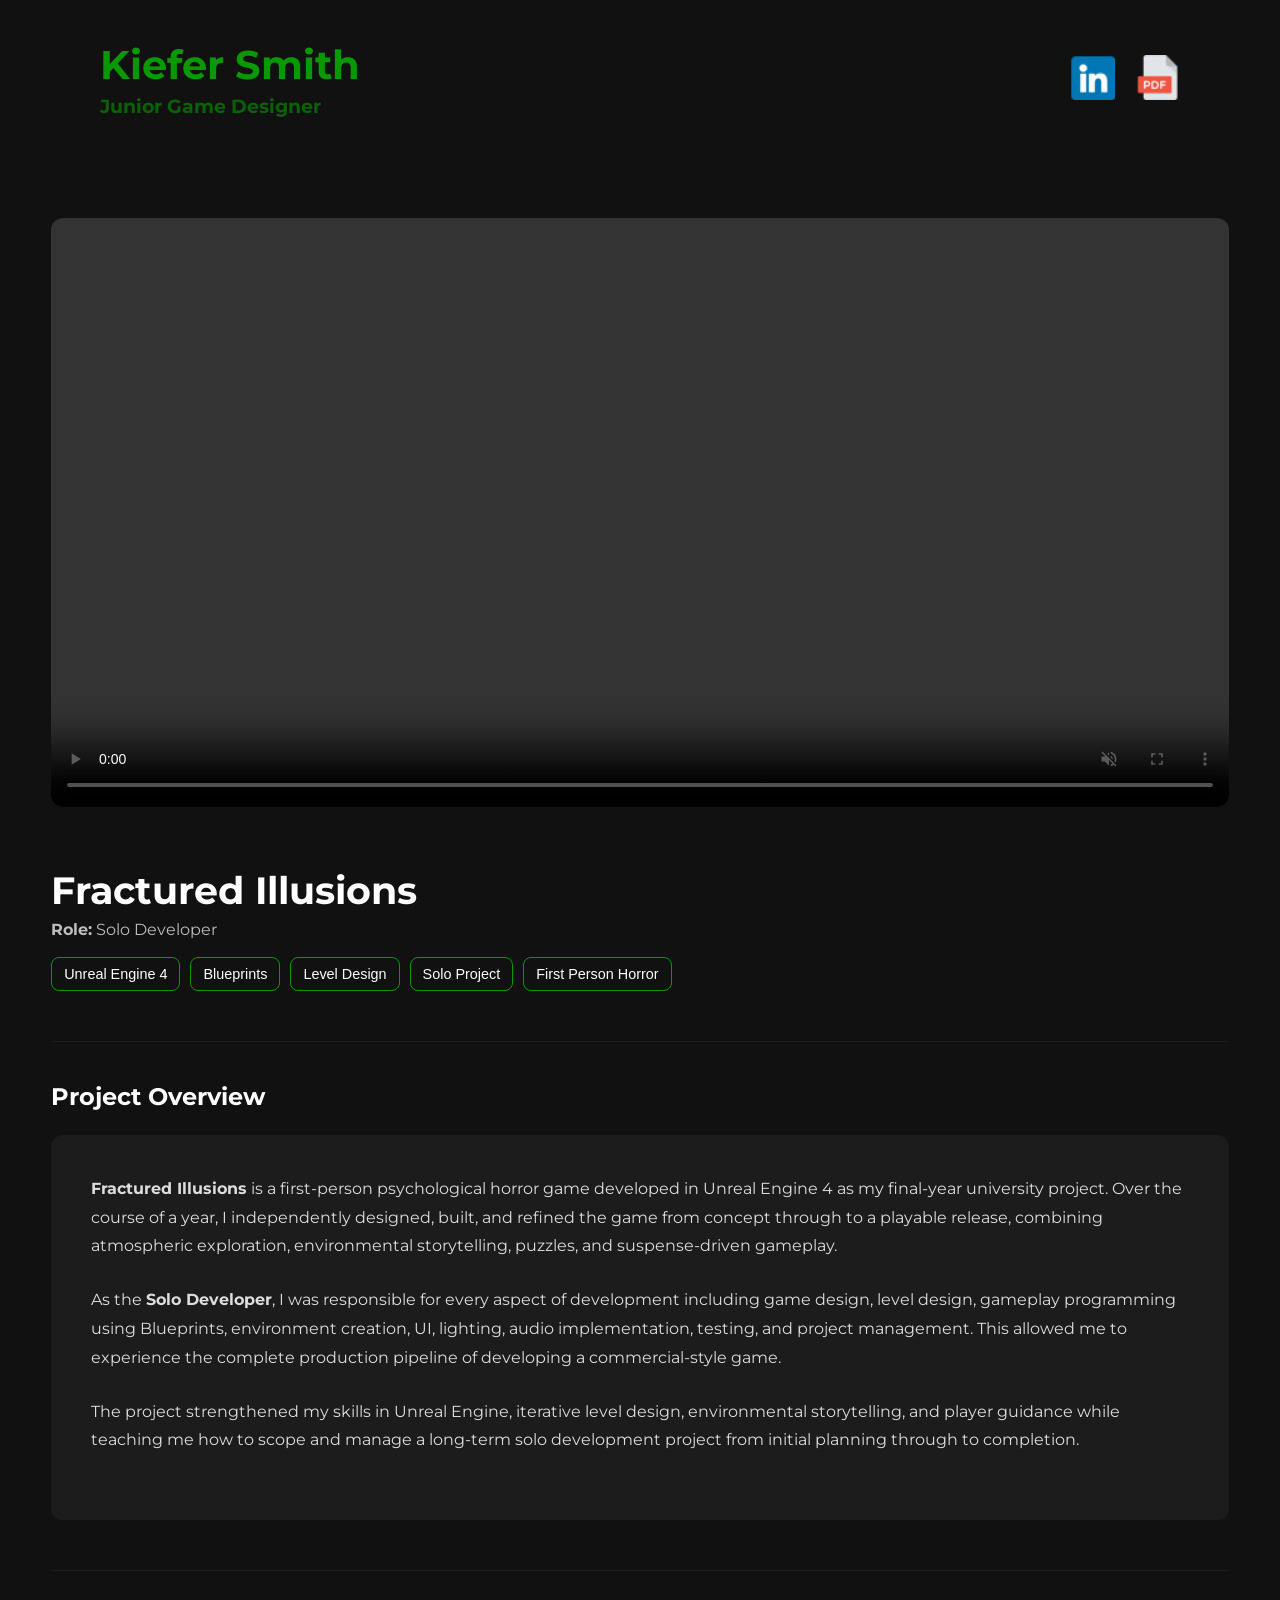
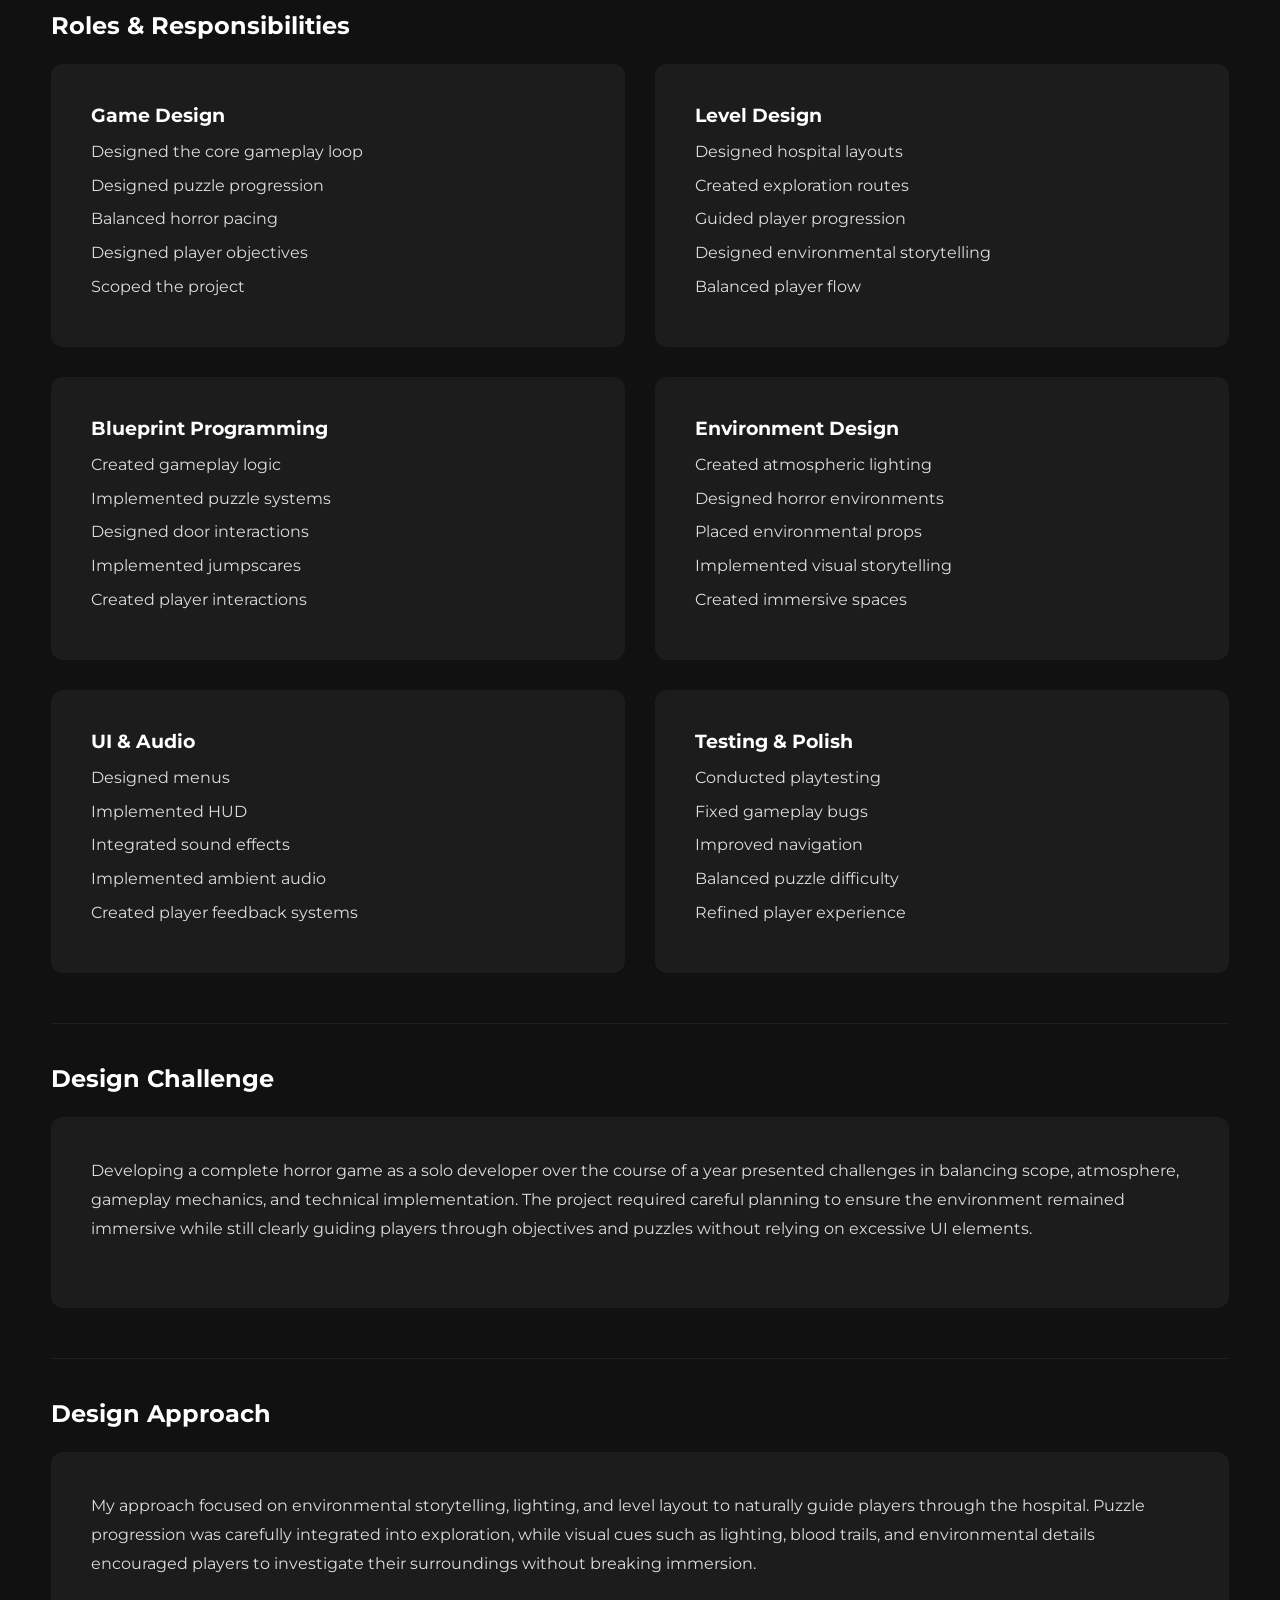
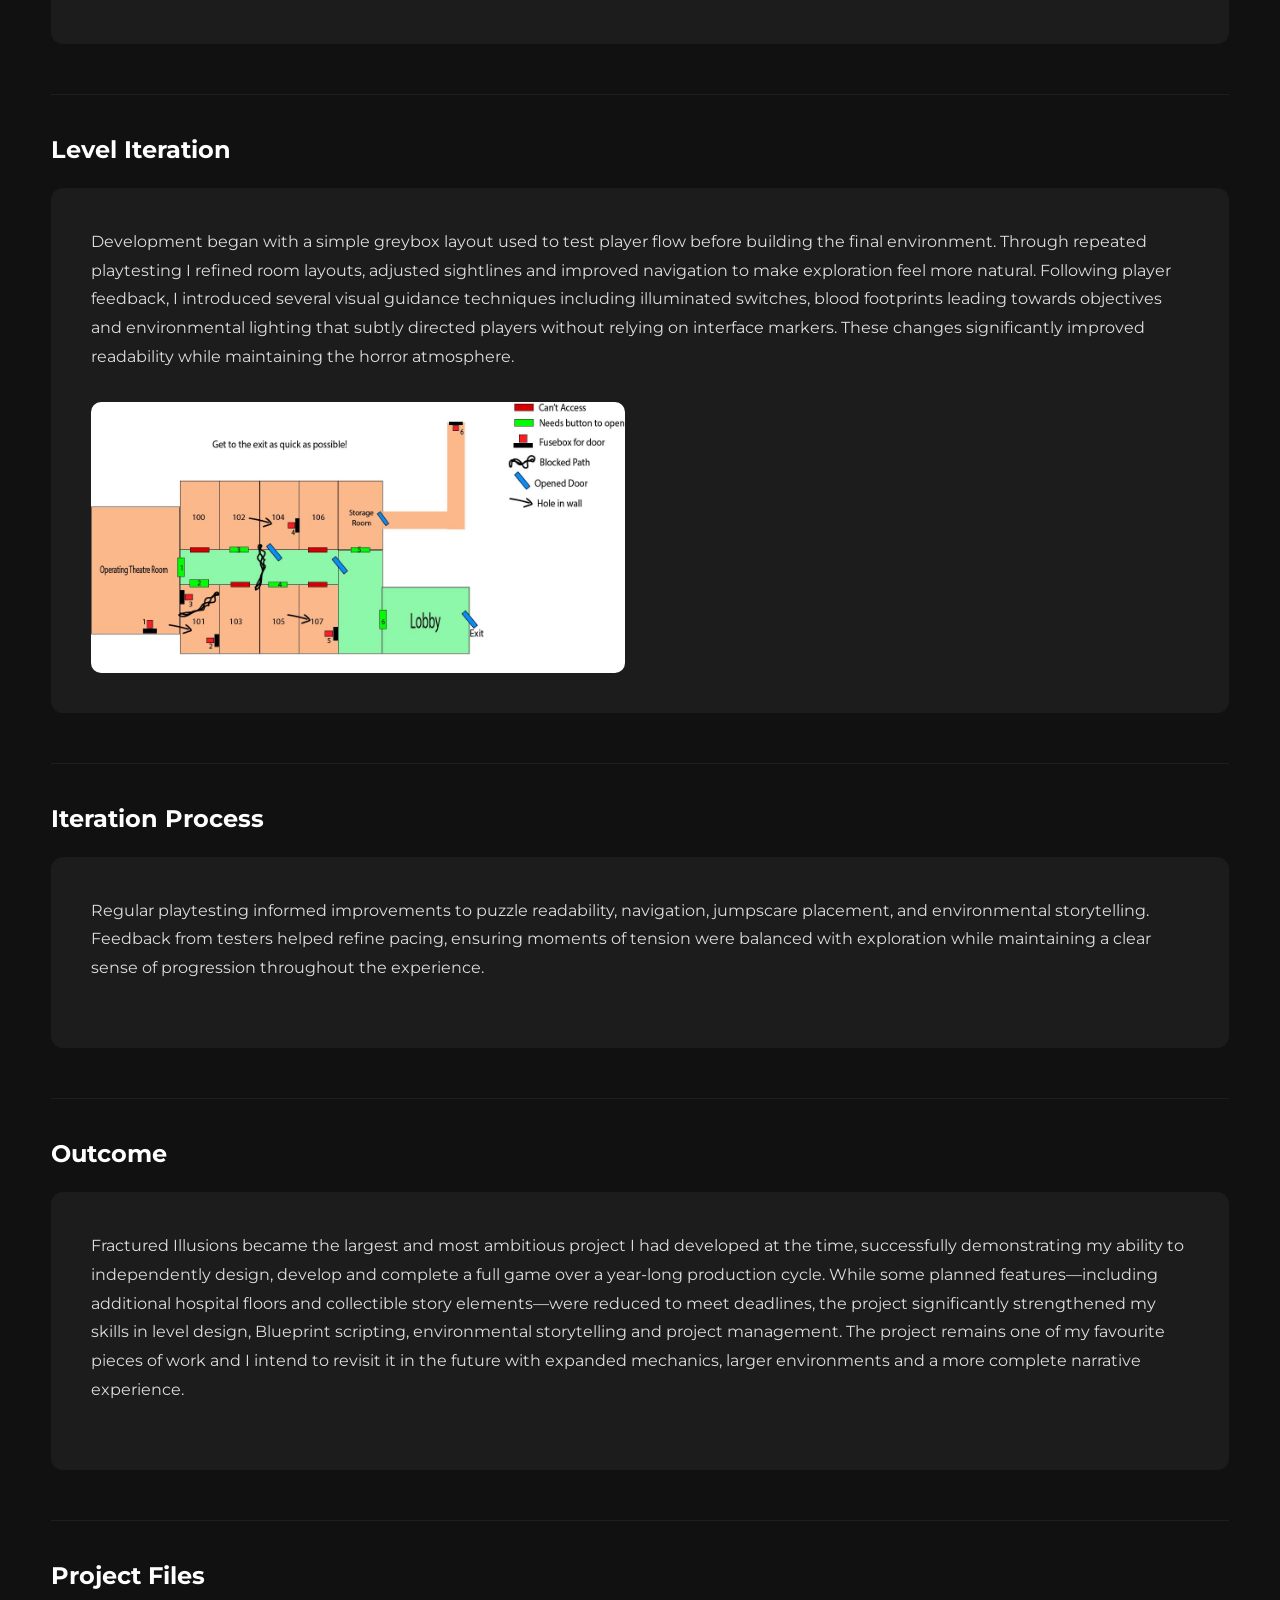
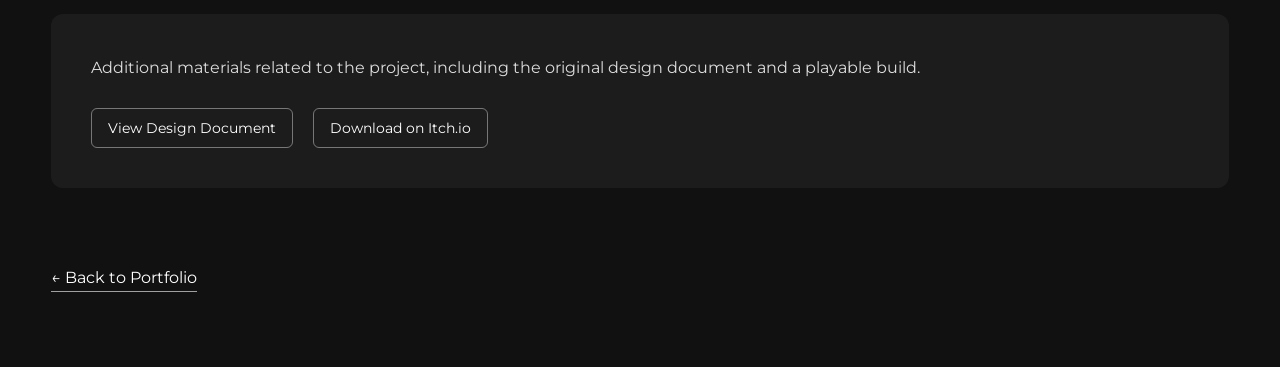
<file: Fractured Illusions.html>
<!DOCTYPE html>
<html lang="en">
<head>
<meta charset="UTF-8">
<meta name="viewport" content="width=device-width, initial-scale=1.0">
<title>Fractured Illusions | Kiefer Smith</title>

<link href="https://fonts.googleapis.com/css2?family=Montserrat:wght@300;400;600&display=swap" rel="stylesheet">
<link rel="stylesheet" href="style.css">
<link rel="stylesheet" href="project.css">
</head>

<body>

<div class="page-wrapper">
    <header class="header">
        <div class="header-inner">
            <div class="logo">
                <h1>Kiefer Smith</h1>
                <small>Junior Game Designer</small>
            </div>

            <div class="links">
                <a href="https://www.linkedin.com/in/kiefer-smith-designer/" target="_blank">
                    <img src="Images/linkedin.png" alt="LinkedIn">
                </a>
                <a href="Files/Kiefer Smith Game Design CV.pdf" target="_blank">
                    <img src="Images/resume.png" alt="Resume">
                </a>
            </div>
        </div>
    </header>
</div>


<!-- HERO -->
<section class="project-hero">
    <video autoplay muted loop playsinline controls>
        <source src="Media/Fractured Illusions.mp4" type="video/mp4">
    </video>
</section>


    <section class="project-wrapper">

    <div class="case-header">
        <h1><strong>Fractured Illusions</strong></h1>
        
       <p class="project-role">
       <strong>Role:</strong> Solo Developer
       </p>
        
        <div class="project-tags">
        <span class="skill">Unreal Engine 4</span>
        <span class="skill">Blueprints</span>
        <span class="skill">Level Design</span>
        <span class="skill">Solo Project</span>
        <span class="skill">First Person Horror</span>
        </div>
        </div>


    <!-- TOP GRID -->
   <section class="case-section">

<h2><strong>Project Overview</strong></h2>

<div class="case-card">

<p>
<strong>Fractured Illusions</strong> is a first-person psychological horror game developed in Unreal Engine 4 as my final-year university project. Over the course of a year, I independently designed, built, and refined the game from concept through to a playable release, combining atmospheric exploration, environmental storytelling, puzzles, and suspense-driven gameplay.
</p>

<p>
As the <strong>Solo Developer</strong>, I was responsible for every aspect of development including game design, level design, gameplay programming using Blueprints, environment creation, UI, lighting, audio implementation, testing, and project management. This allowed me to experience the complete production pipeline of developing a commercial-style game.
</p>

<p>
The project strengthened my skills in Unreal Engine, iterative level design, environmental storytelling, and player guidance while teaching me how to scope and manage a long-term solo development project from initial planning through to completion.
</p>

</div>

</section>

        <section class="case-section">

        <h2><strong>Roles & Responsibilities</strong></h2>

        <div class="case-grid">
        <div class="case-card">

        <h3><strong>Game Design</strong></h3>
        
        <ul class="case-info">
        <li>Designed the core gameplay loop</li>
        <li>Designed puzzle progression</li>
        <li>Balanced horror pacing</li>
        <li>Designed player objectives</li>
        <li>Scoped the project</li>
        </ul>
        </div>

        <div class="case-card">

        <h3><strong>Level Design</strong></h3>
        
        <ul class="case-info">
        <li>Designed hospital layouts</li>
        <li>Created exploration routes</li>
        <li>Guided player progression</li>
        <li>Designed environmental storytelling</li>
        <li>Balanced player flow</li>
        </ul>
        
        </div>

        <div class="case-card">

        <h3><strong>Blueprint Programming</strong></h3>
        
        <ul class="case-info">
        <li>Created gameplay logic</li>
        <li>Implemented puzzle systems</li>
        <li>Designed door interactions</li>
        <li>Implemented jumpscares</li>
        <li>Created player interactions</li>
        </ul>

    	</div>

        <div class="case-card">

        <h3><strong>Environment Design</strong></h3>
        
        <ul class="case-info">
        <li>Created atmospheric lighting</li>
        <li>Designed horror environments</li>
        <li>Placed environmental props</li>
        <li>Implemented visual storytelling</li>
        <li>Created immersive spaces</li>
        </ul>
        
        </div>

            <div class="case-card">

            <h3><strong>UI & Audio</strong></h3>
            
            <ul class="case-info">
            <li>Designed menus</li>
            <li>Implemented HUD</li>
            <li>Integrated sound effects</li>
            <li>Implemented ambient audio</li>
            <li>Created player feedback systems</li>
            </ul>
            
            </div>

            <div class="case-card">

            <h3><strong>Testing & Polish</strong></h3>
            
            <ul class="case-info">
            <li>Conducted playtesting</li>
            <li>Fixed gameplay bugs</li>
            <li>Improved navigation</li>
            <li>Balanced puzzle difficulty</li>
            <li>Refined player experience</li>
            </ul>
            
            </div>
            
            </div>
            
            </section>


   <section class="case-section">

<h2><strong>Design Challenge</strong></h2>

<div class="case-card">

<p>
Developing a complete horror game as a solo developer over the course of a year presented challenges in balancing scope, atmosphere, gameplay mechanics, and technical implementation. The project required careful planning to ensure the environment remained immersive while still clearly guiding players through objectives and puzzles without relying on excessive UI elements.
</p>

</div>

</section>

        <section class="case-section">

<h2><strong>Design Approach</strong></h2>

<div class="case-card">

<p>
My approach focused on environmental storytelling, lighting, and level layout to naturally guide players through the hospital. Puzzle progression was carefully integrated into exploration, while visual cues such as lighting, blood trails, and environmental details encouraged players to investigate their surroundings without breaking immersion.
</p>

</div>

</section>

        

<section class="case-section">

<h2><strong>Level Iteration</strong></h2>

<div class="case-card">

<p>
Development began with a simple greybox layout used to test player flow before building the final environment. Through repeated playtesting I refined room layouts, adjusted sightlines and improved navigation to make exploration feel more natural.

Following player feedback, I introduced several visual guidance techniques including illuminated switches, blood footprints leading towards objectives and environmental lighting that subtly directed players without relying on interface markers. These changes significantly improved readability while maintaining the horror atmosphere.
</p>

<div class="iteration-images">

<img src="Images/Game Map rough sketch.jpg" alt="Early level layout">

</div>

</div>

</section>


   <section class="case-section">

<h2><strong>Iteration Process</strong></h2>

<div class="case-card">

<p>
Regular playtesting informed improvements to puzzle readability, navigation, jumpscare placement, and environmental storytelling. Feedback from testers helped refine pacing, ensuring moments of tension were balanced with exploration while maintaining a clear sense of progression throughout the experience.
</p>

</div>

</section>

<section class="case-section">

<h2><strong>Outcome</strong></h2>

<div class="case-card">

<p>
Fractured Illusions became the largest and most ambitious project I had developed at the time, successfully demonstrating my ability to independently design, develop and complete a full game over a year-long production cycle. While some planned features—including additional hospital floors and collectible story elements—were reduced to meet deadlines, the project significantly strengthened my skills in level design, Blueprint scripting, environmental storytelling and project management.

The project remains one of my favourite pieces of work and I intend to revisit it in the future with expanded mechanics, larger environments and a more complete narrative experience.
</p>

</div>

</section>

<section class="case-section">

<h2><strong>Project Files</strong></h2>

<div class="case-card">

<p>
Additional materials related to the project, including the original design document and a playable build.
</p>

<div class="project-links">

<a href="Files/Individual Project Design Document-Kiefer.pdf"
target="_blank"
class="project-download">
View Design Document
</a>

<a href="https://pintglassgames.itch.io/fractured-illusions"
target="_blank"
class="project-download">
Download on Itch.io
</a>

</div>

</div>

</section>


<div class="back-container">
    <a href="index.html" class="back-link">← Back to Portfolio</a>
</div>

</section>

</body>

</html>
</file>
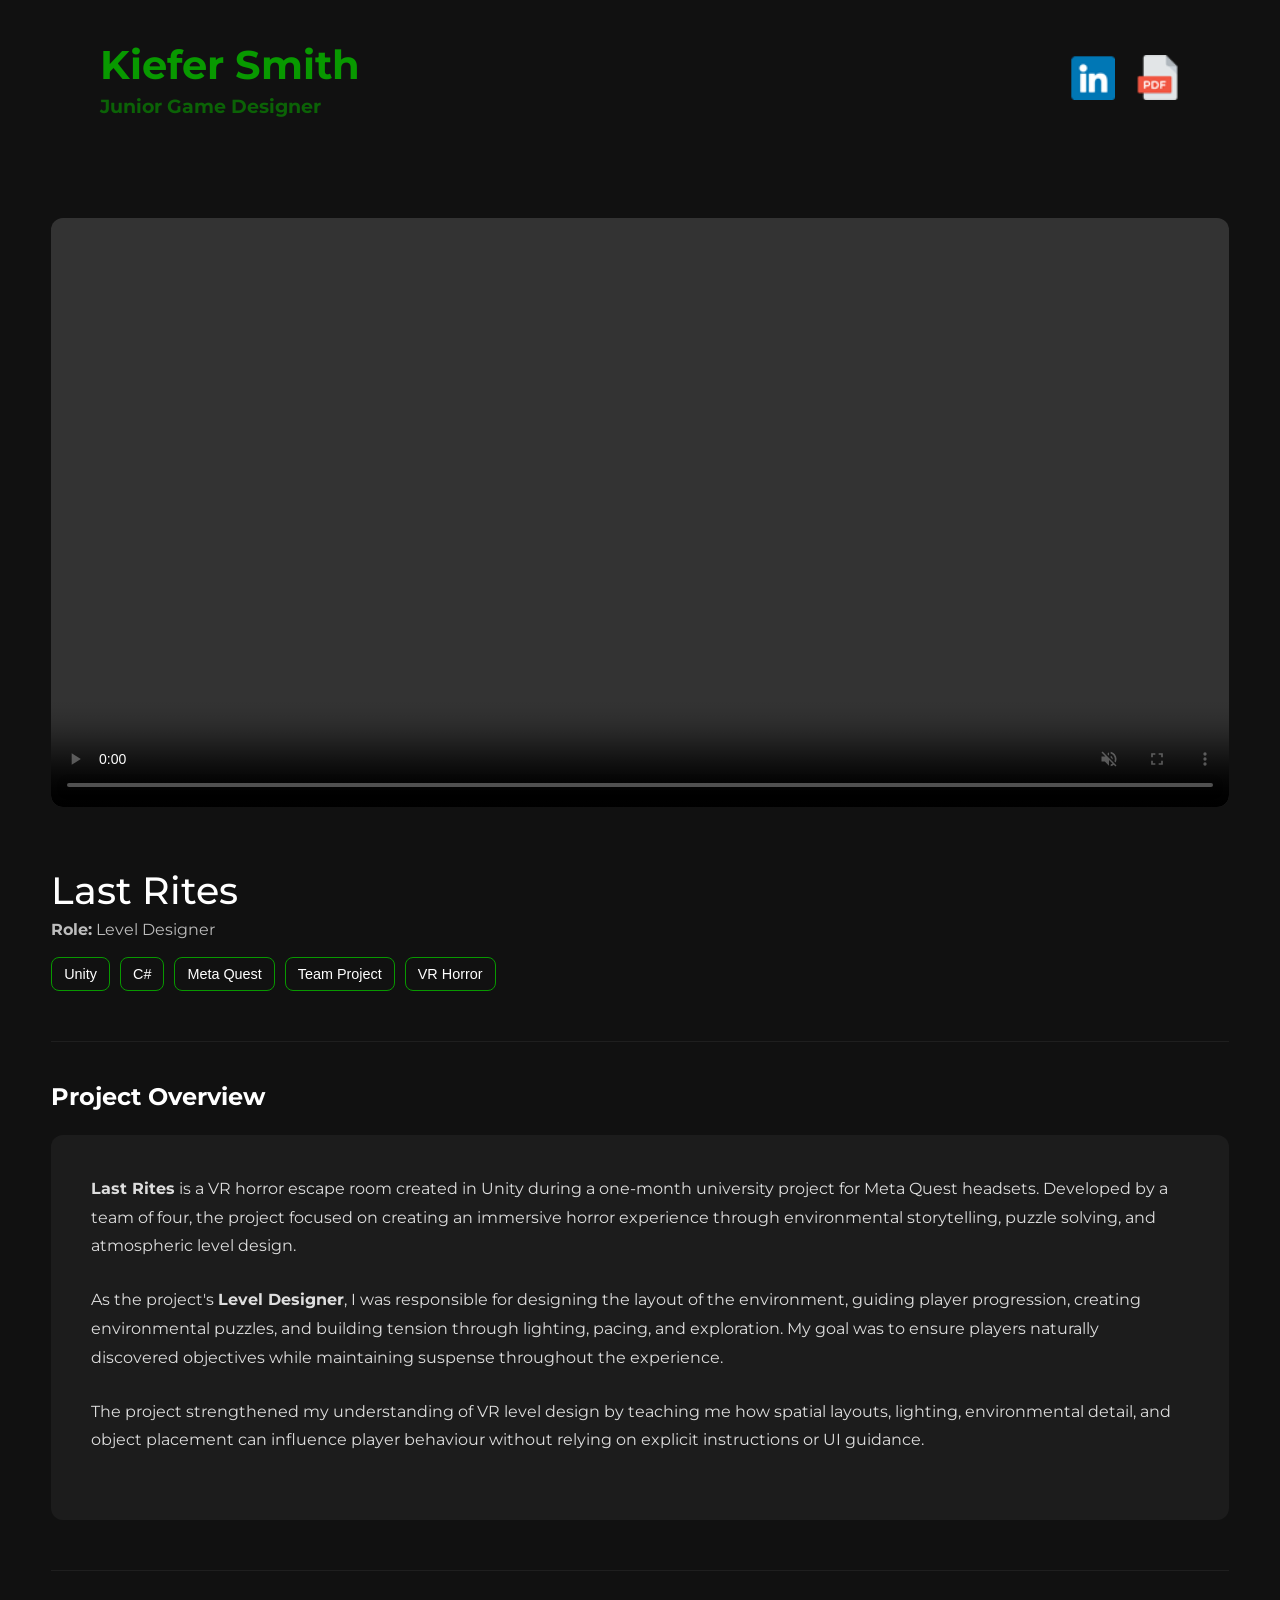
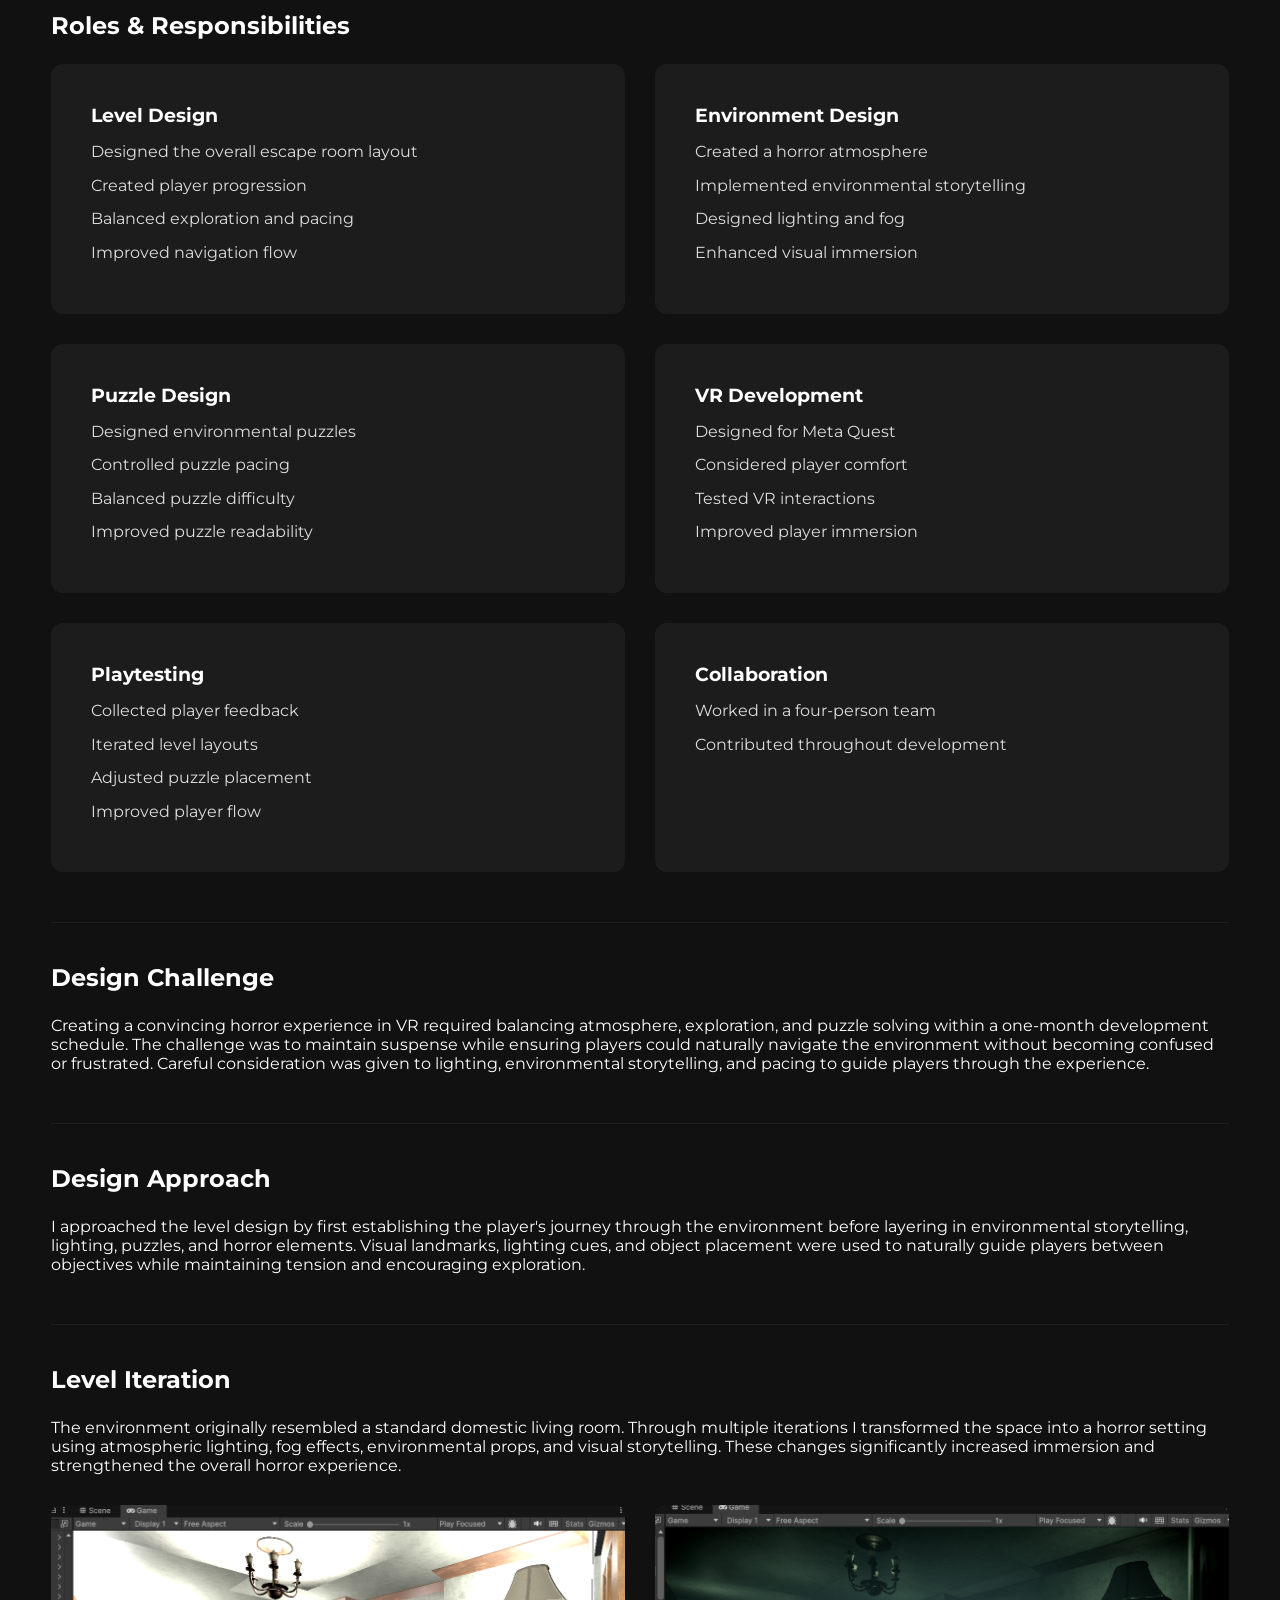
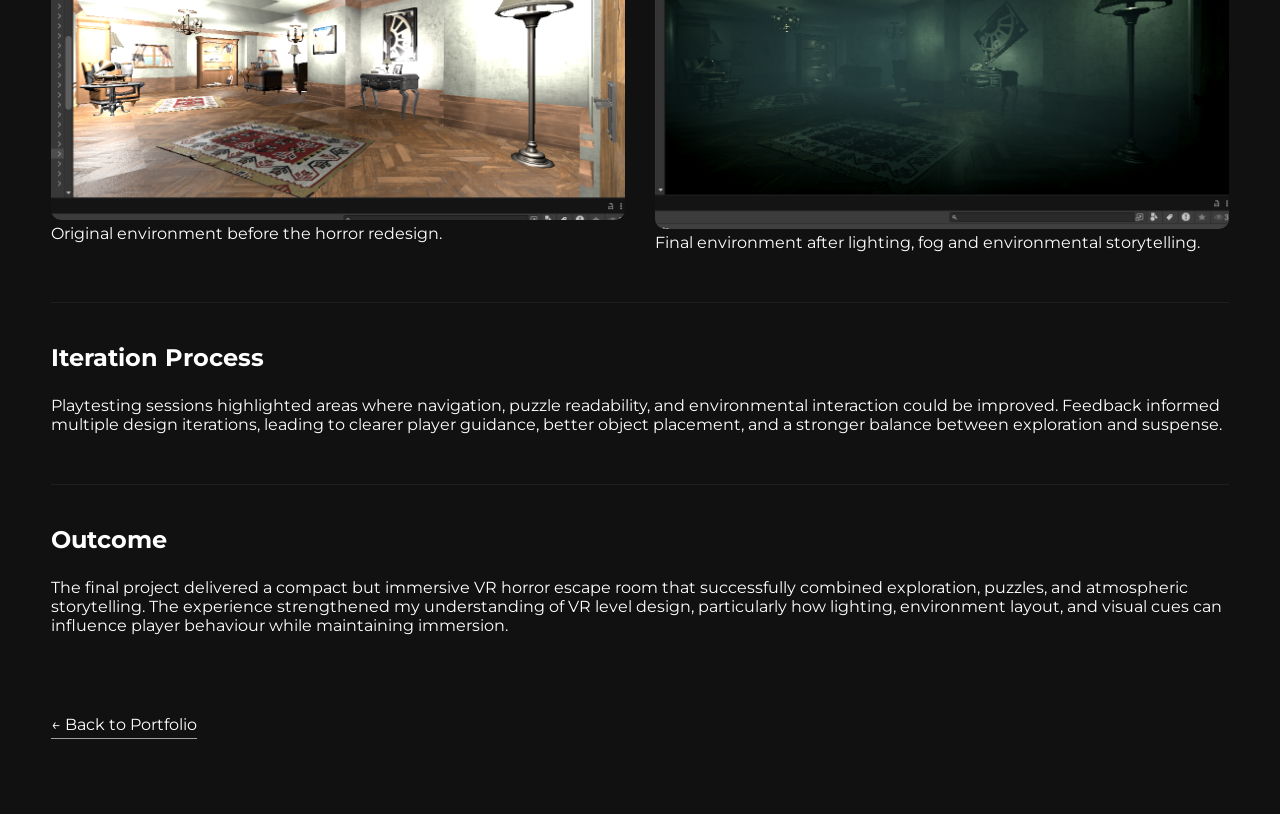
<file: Last Rites.html>
<!DOCTYPE html>
<html lang="en">
<head>
<meta charset="UTF-8">
<meta name="viewport" content="width=device-width, initial-scale=1.0">
<title>Last Rites | Kiefer Smith</title>

<link href="https://fonts.googleapis.com/css2?family=Montserrat:wght@300;400;600&display=swap" rel="stylesheet">
<link rel="stylesheet" href="style.css">
<link rel="stylesheet" href="project.css">
</head>

<body>

<div class="page-wrapper">
<header class="header">
<div class="header-inner">

<div class="logo">
<h1>Kiefer Smith</h1>
<small>Junior Game Designer</small>
</div>

<div class="links">
<a href="https://www.linkedin.com/in/kiefer-smith-designer/" target="_blank">
<img src="Images/linkedin.png" alt="LinkedIn">
</a>

<a href="Files/Kiefer Smith Game Design CV.pdf" target="_blank">
<img src="Images/resume.png" alt="Resume">
</a>
</div>

</div>
</header>
</div>

<section class="project-hero">
<video autoplay muted loop playsinline controls>
<source src="Media/Last Rites .mp4" type="video/mp4">
</video>
</section>

<section class="project-wrapper">

<div class="case-header">

<h1>Last Rites</h1>

<p class="project-role"><strong>Role:</strong> Level Designer</p>

<div class="project-tags">
<span class="skill">Unity</span>
<span class="skill">C#</span>
<span class="skill">Meta Quest</span>
<span class="skill">Team Project</span>
<span class="skill">VR Horror</span>
</div>

</div>

<section class="case-section">

<h2><strong>Project Overview</strong></h2>

<div class="case-card">

<p><strong>Last Rites</strong> is a VR horror escape room created in Unity during a one-month university project for Meta Quest headsets. Developed by a team of four, the project focused on creating an immersive horror experience through environmental storytelling, puzzle solving, and atmospheric level design.</p>

<p>As the project's <strong>Level Designer</strong>, I was responsible for designing the layout of the environment, guiding player progression, creating environmental puzzles, and building tension through lighting, pacing, and exploration. My goal was to ensure players naturally discovered objectives while maintaining suspense throughout the experience.</p>

<p>The project strengthened my understanding of VR level design by teaching me how spatial layouts, lighting, environmental detail, and object placement can influence player behaviour without relying on explicit instructions or UI guidance.</p>
</div>

</section>

<section class="case-section">

<h2><strong>Roles & Responsibilities</strong></h2>

<div class="case-grid">

<div class="case-card">
<h3><strong>Level Design</strong></h3>
<ul class="case-info">
<li>Designed the overall escape room layout</li>
<li>Created player progression</li>
<li>Balanced exploration and pacing</li>
<li>Improved navigation flow</li>
</ul>
</div>

<div class="case-card">

<h3><strong>Environment Design</strong></h3>

<ul class="case-info">

<li>Created a horror atmosphere</li>
<li>Implemented environmental storytelling</li>
<li>Designed lighting and fog</li>
<li>Enhanced visual immersion</li>

</ul>

</div>

<div class="case-card">

<h3><strong>Puzzle Design</strong></h3>

<ul class="case-info">

<li>Designed environmental puzzles</li>
<li>Controlled puzzle pacing</li>
<li>Balanced puzzle difficulty</li>
<li>Improved puzzle readability</li>

</ul>

</div>

<div class="case-card">

<h3><strong>VR Development</strong></h3>

<ul class="case-info">

<li>Designed for Meta Quest</li>
<li>Considered player comfort</li>
<li>Tested VR interactions</li>
<li>Improved player immersion</li>

</ul>

</div>

<div class="case-card">

<h3><strong>Playtesting</strong></h3>

<ul class="case-info">

<li>Collected player feedback</li>
<li>Iterated level layouts</li>
<li>Adjusted puzzle placement</li>
<li>Improved player flow</li>

</ul>

</div>

<div class="case-card">

<h3><strong>Collaboration</strong></h3>

<ul class="case-info">

<li>Worked in a four-person team</li>
<li>Contributed throughout development</li>
</ul>
</div>

</div>

</section>

<section class="case-section">

<h2><strong>Design Challenge</strong></h2>

<p>
Creating a convincing horror experience in VR required balancing atmosphere, exploration, and puzzle solving within a one-month development schedule. The challenge was to maintain suspense while ensuring players could naturally navigate the environment without becoming confused or frustrated. Careful consideration was given to lighting, environmental storytelling, and pacing to guide players through the experience.
</p>

</section>
<section class="case-section">

<h2><strong>Design Approach</strong></h2>

<p>
I approached the level design by first establishing the player's journey through the environment before layering in environmental storytelling, lighting, puzzles, and horror elements. Visual landmarks, lighting cues, and object placement were used to naturally guide players between objectives while maintaining tension and encouraging exploration.
</p>

</section>

<section class="case-section">

<h2><strong>Level Iteration</strong></h2>

<p>
The environment originally resembled a standard domestic living room. Through multiple iterations I transformed the space into a horror setting using atmospheric lighting, fog effects, environmental props, and visual storytelling. These changes significantly increased immersion and strengthened the overall horror experience.
</p>

<div class="iteration-images">

<figure>
<img src="Images/Screenshot 2025-12-22 051929.png">
<figcaption>Original environment before the horror redesign.</figcaption>
</figure>

<figure>
<img src="Images/Screenshot 2025-12-22 063434.png">
<figcaption>Final environment after lighting, fog and environmental storytelling.</figcaption>
</figure>

</div>

</section>

<section class="case-section">

<h2><strong>Iteration Process</strong></h2>

<p>
Playtesting sessions highlighted areas where navigation, puzzle readability, and environmental interaction could be improved. Feedback informed multiple design iterations, leading to clearer player guidance, better object placement, and a stronger balance between exploration and suspense.
</p>

</section>

    <section class="case-section">

<h2><strong>Outcome</strong></h2>

<p>
The final project delivered a compact but immersive VR horror escape room that successfully combined exploration, puzzles, and atmospheric storytelling. The experience strengthened my understanding of VR level design, particularly how lighting, environment layout, and visual cues can influence player behaviour while maintaining immersion.
</p>

</section>

<div class="back-container">
<a href="index.html" class="back-link">← Back to Portfolio</a>
</div>

</section>

</body>
</html>
</file>
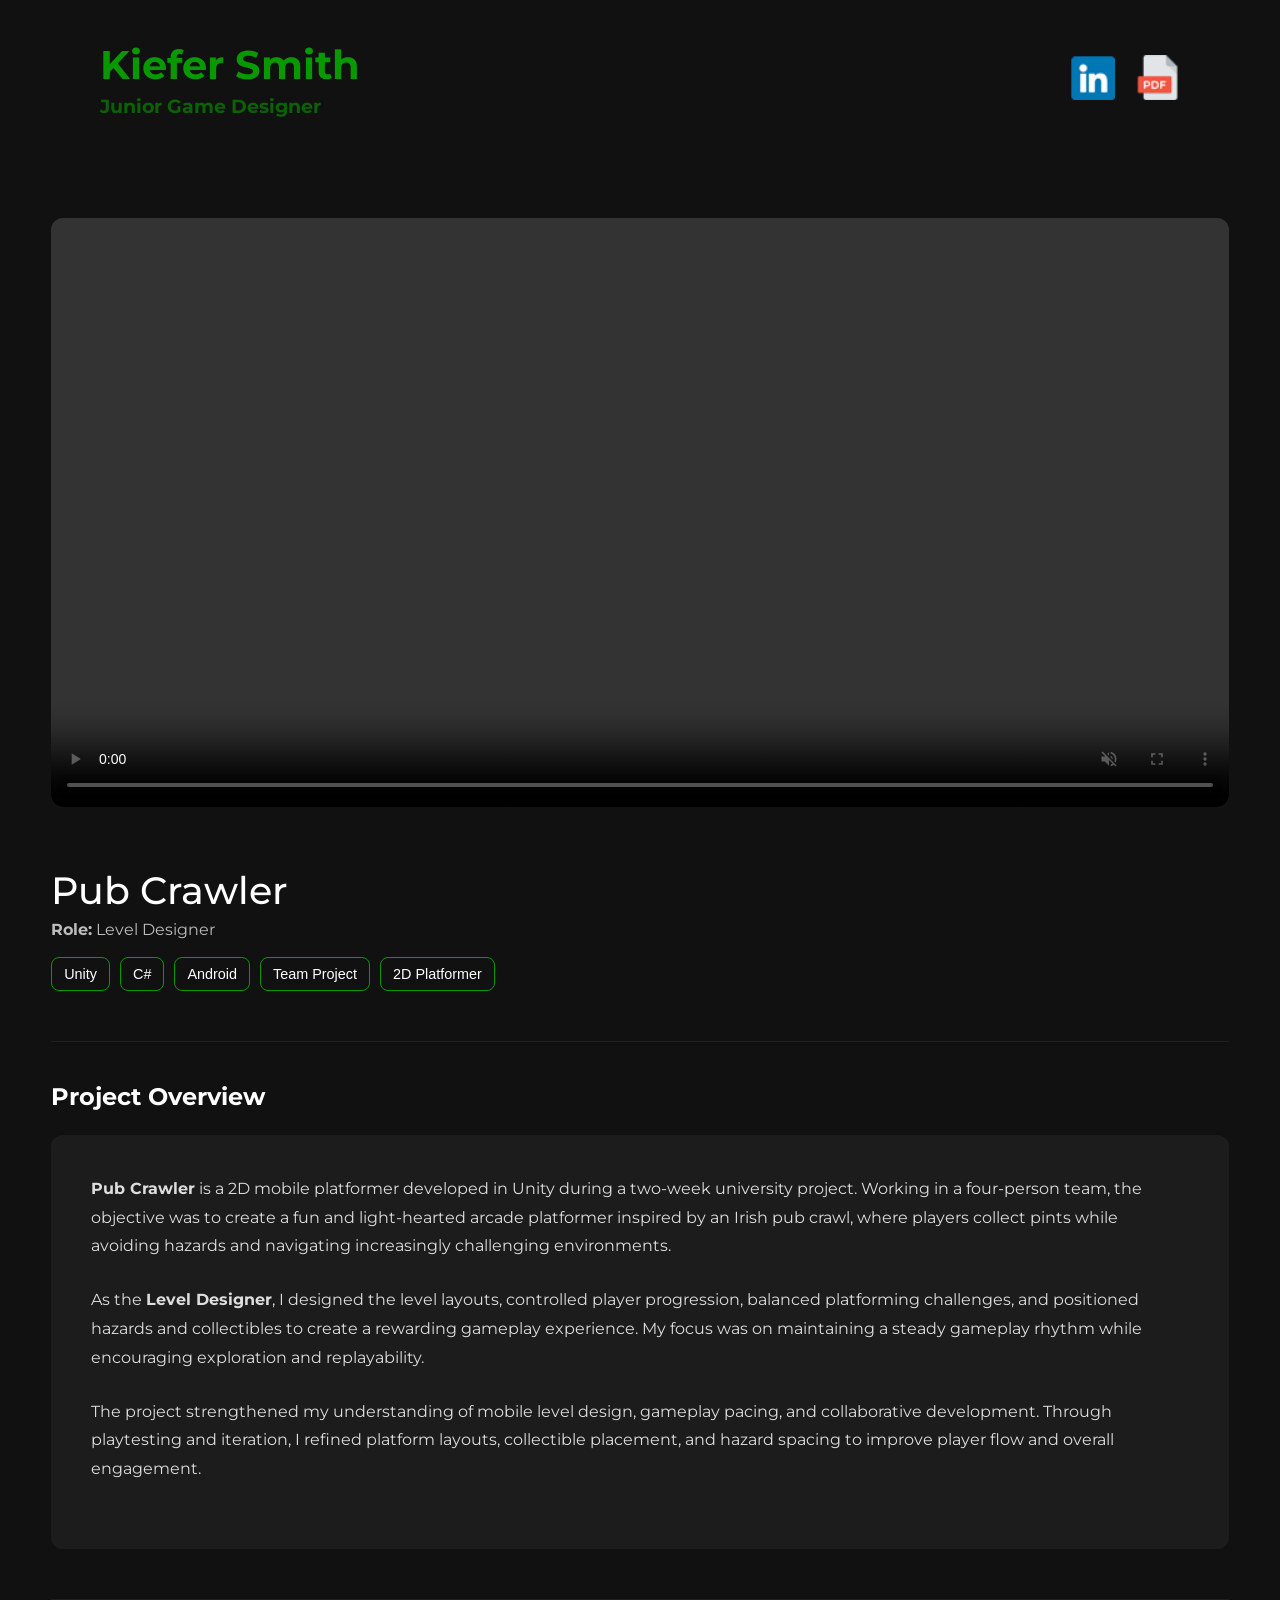
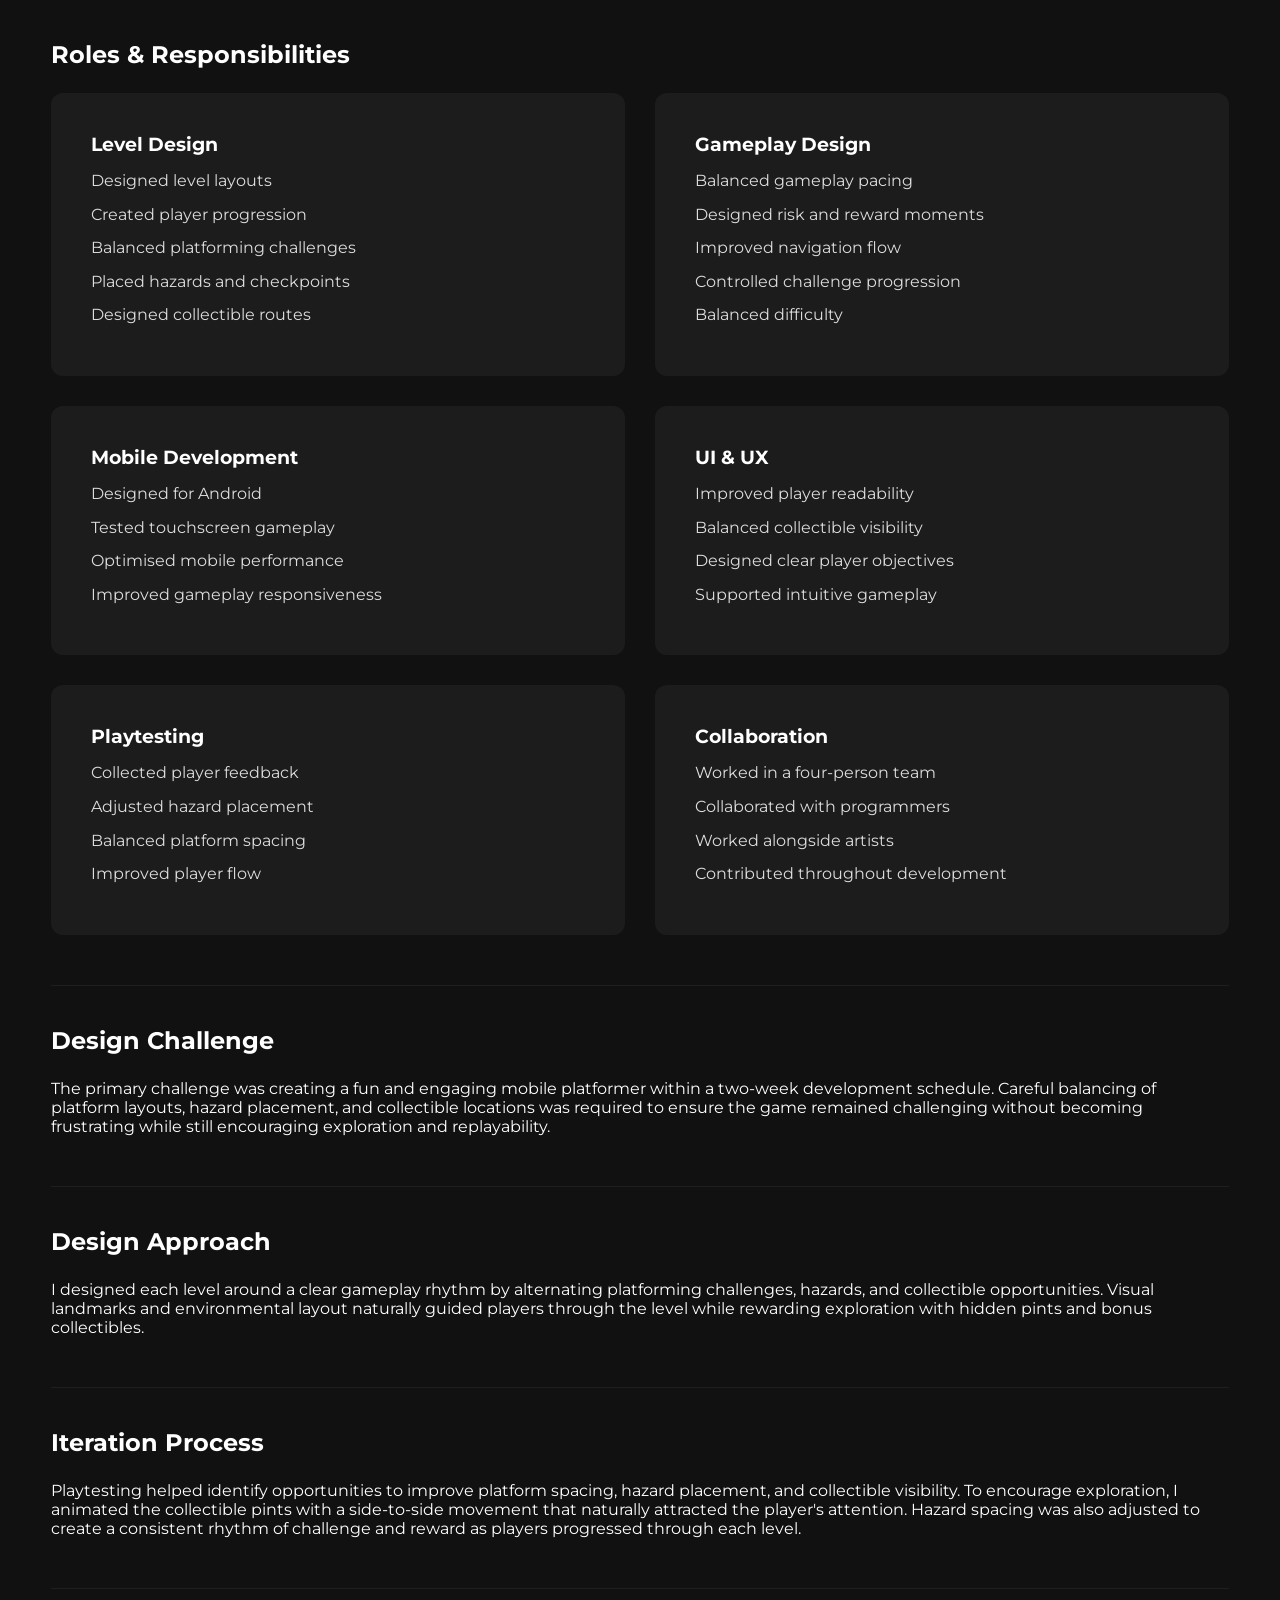
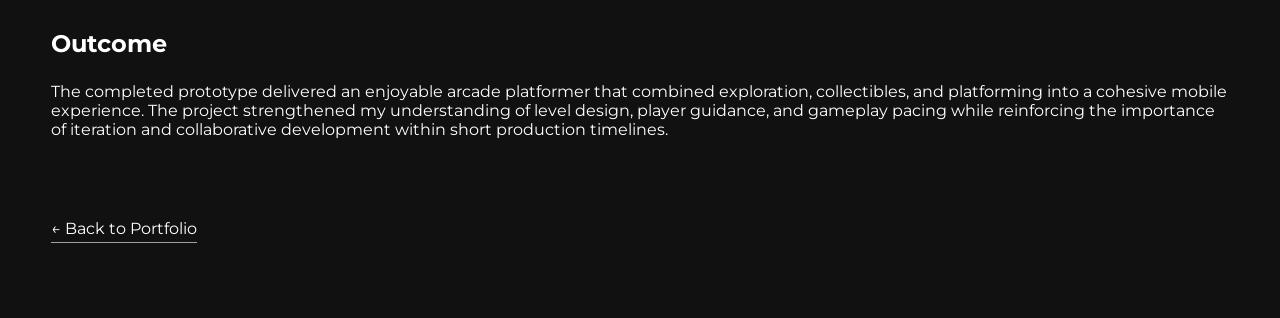
<file: Pub Crawler.html>
<!DOCTYPE html>
<html lang="en">
<head>
<meta charset="UTF-8">
<meta name="viewport" content="width=device-width, initial-scale=1.0">
<title>Last Rites | Kiefer Smith</title>

<link href="https://fonts.googleapis.com/css2?family=Montserrat:wght@300;400;600&display=swap" rel="stylesheet">
<link rel="stylesheet" href="style.css">
<link rel="stylesheet" href="project.css">
</head>

<body>

<div class="page-wrapper">
<header class="header">
<div class="header-inner">

<div class="logo">
<h1>Kiefer Smith</h1>
<small>Junior Game Designer</small>
</div>

<div class="links">
<a href="https://www.linkedin.com/in/kiefer-smith-designer/" target="_blank">
<img src="Images/linkedin.png" alt="LinkedIn">
</a>

<a href="Files/Kiefer Smith Game Design CV.pdf" target="_blank">
<img src="Images/resume.png" alt="Resume">
</a>
</div>

</div>
</header>
</div>

<section class="project-hero">
<video autoplay muted loop playsinline controls>
<source src="Media/Pub Crawler.mp4" type="video/mp4">
</video>
</section>

<section class="project-wrapper">

<div class="case-header">

<h1>Pub Crawler</h1>

<p class="project-role"><strong>Role:</strong> Level Designer</p>

<div class="project-tags">
<span class="skill">Unity</span>
<span class="skill">C#</span>
<span class="skill">Android</span>
<span class="skill">Team Project</span>
<span class="skill">2D Platformer</span>
</div>

</div>

<section class="case-section">

<h2><strong>Project Overview</strong></h2>

<div class="case-card">

<p>
<strong>Pub Crawler</strong> is a 2D mobile platformer developed in Unity during a two-week university project. Working in a four-person team, the objective was to create a fun and light-hearted arcade platformer inspired by an Irish pub crawl, where players collect pints while avoiding hazards and navigating increasingly challenging environments.
</p>

<p>
As the <strong>Level Designer</strong>, I designed the level layouts, controlled player progression, balanced platforming challenges, and positioned hazards and collectibles to create a rewarding gameplay experience. My focus was on maintaining a steady gameplay rhythm while encouraging exploration and replayability.
</p>

<p>
The project strengthened my understanding of mobile level design, gameplay pacing, and collaborative development. Through playtesting and iteration, I refined platform layouts, collectible placement, and hazard spacing to improve player flow and overall engagement.
</p>

</div>

</section>

<section class="case-section">

<h2><strong>Roles & Responsibilities</strong></h2>

<div class="case-grid">

<div class="case-card">
<h3><strong>Level Design</strong></h3>
    
<ul class="case-info">
<li>Designed level layouts</li>
<li>Created player progression</li>
<li>Balanced platforming challenges</li>
<li>Placed hazards and checkpoints</li>
<li>Designed collectible routes</li>
</ul>
</div>

<div class="case-card">

<h3><strong>Gameplay Design</strong></h3>

<ul class="case-info">
<li>Balanced gameplay pacing</li>
<li>Designed risk and reward moments</li>
<li>Improved navigation flow</li>
<li>Controlled challenge progression</li>
<li>Balanced difficulty</li>
</ul>

</div>

<div class="case-card">

<h3><strong>Mobile Development</strong></h3>

<ul class="case-info">
<li>Designed for Android</li>
<li>Tested touchscreen gameplay</li>
<li>Optimised mobile performance</li>
<li>Improved gameplay responsiveness</li>
</ul>

</div>

<div class="case-card">

<h3><strong>UI & UX</strong></h3>

<ul class="case-info">
<li>Improved player readability</li>
<li>Balanced collectible visibility</li>
<li>Designed clear player objectives</li>
<li>Supported intuitive gameplay</li>
</ul>
</div>

<div class="case-card">

<h3><strong>Playtesting</strong></h3>

<ul class="case-info">
<li>Collected player feedback</li>
<li>Adjusted hazard placement</li>
<li>Balanced platform spacing</li>
<li>Improved player flow</li>
</ul>

</div>

<div class="case-card">

<h3><strong>Collaboration</strong></h3>

<ul class="case-info">
<li>Worked in a four-person team</li>
<li>Collaborated with programmers</li>
<li>Worked alongside artists</li>
<li>Contributed throughout development</li>
</ul>
</div>

</div>

</section>

<section class="case-section">

<h2><strong>Design Challenge</strong></h2>

<p>
The primary challenge was creating a fun and engaging mobile platformer within a two-week development schedule. Careful balancing of platform layouts, hazard placement, and collectible locations was required to ensure the game remained challenging without becoming frustrating while still encouraging exploration and replayability.
</p>

</section>
<section class="case-section">

<h2><strong>Design Approach</strong></h2>

<p>
I designed each level around a clear gameplay rhythm by alternating platforming challenges, hazards, and collectible opportunities. Visual landmarks and environmental layout naturally guided players through the level while rewarding exploration with hidden pints and bonus collectibles.
</p>

</section>

<section class="case-section">

<h2><strong>Iteration Process</strong></h2>

<p>
Playtesting helped identify opportunities to improve platform spacing, hazard placement, and collectible visibility. To encourage exploration, I animated the collectible pints with a side-to-side movement that naturally attracted the player's attention. Hazard spacing was also adjusted to create a consistent rhythm of challenge and reward as players progressed through each level.
</p>

</section>



 <section class="case-section">

<h2><strong>Outcome</strong></h2>

<p>
The completed prototype delivered an enjoyable arcade platformer that combined exploration, collectibles, and platforming into a cohesive mobile experience. The project strengthened my understanding of level design, player guidance, and gameplay pacing while reinforcing the importance of iteration and collaborative development within short production timelines.
</p>

</section>

<div class="back-container">
<a href="index.html" class="back-link">← Back to Portfolio</a>
</div>

</section>

</body>
</html>
</file>
<file: style.css>
/* =========================
   GLOBAL RESET
========================= */
* {
    margin: 0;
    padding: 0;
    box-sizing: border-box;
}

body {
    background: #111;
    color: white;
    font-family: 'Montserrat', sans-serif;
}

/* =========================
   PAGE WRAPPER
========================= */
.page-wrapper {
    max-width: 1200px;
    margin: 0 auto;
    padding: 0 60px;
}

/* =========================
   HEADER
========================= */
.header {
    padding: 40px 0;
    color: #089900;
}

.header-inner {
    display: flex;
    justify-content: space-between;
    align-items: center;
}

.logo h1 {
    font-size: 2.5rem;
    font-weight: bold;
    color: #089900;
}

.logo small {
    display: block;
    margin-top: 5px;
    opacity: 0.6;
    font-weight: 700;
    font-size: 1.2rem;
    color: #089900;
}

.links {
    display: flex;
    align-items: center;
    gap: 20px;
}

.links img {
    width: 45px;
    height: 45px;
    transition: 0.3s ease;
}

.links img:hover {
    opacity: 0.6;
}

/* =========================
   INTRO SECTION
========================= */
.intro {
    padding: 80px 0 40px 0;
    align-items: center;
}

.intro-inner {
    display: flex;
    align-items: center;
    gap: 90px;
    width: 100%;
}

/* Profile Image */
.profile-img img {
    width: 260px;
    height: 260px;
    object-fit: cover;
    border-radius: 50%;
    border: 4px solid #089900;
}

/* Text */
.intro-text {
    max-width: none;
}

.intro-text h2 {
    font-size: 2.0rem;
    font-weight: 600;
    margin-bottom: 20px;
    line-height: 1.3;
    color: #089900;
    
}

.intro-text p {
    font-size: 1.1rem;
    opacity: 0.8;
    line-height: 1.6;
}



/* =========================
   RESPONSIVE
========================= */
@media (max-width: 900px) {

    .page-wrapper {
        padding: 0 25px;
    }

    .header-inner {
        flex-direction: column;
        align-items: flex-start;
        gap: 20px;
    }

    .intro-inner {
        flex-direction: column;
        text-align: center;
        gap: 40px;
    }

    .profile-img img {
        width: 200px;
        height: 200px;
    }

    .intro-text h2 {
        font-size: 1.8rem;
    }
}


/* =========================
   PROJECT SECTION
========================= */

.projects {
    padding: 100px 8%;
}

.projects-title {
    font-size: 2rem;
    font-weight: 700;
    margin-bottom: 40px;
}

/* =========================
   GRID
========================= */

.projects-grid {
    display: grid;
    grid-template-columns: repeat(auto-fill, minmax(560px, 1fr));
    gap: 24px;
    justify-content: center;
}
/* =========================
   CARD
========================= */

.project-card {
    background: #1b1b1b;
    border-radius: 10px;
    overflow: hidden;
    display: flex;
    flex-direction: column;
    transition: transform .25s ease, box-shadow .25s ease;
}
.project-card:hover {
    transform: translateY(-5px);
    border-color: #089900;
    box-shadow: 0 12px 30px rgba(8,153,0,.25);
}

/* =========================
   VIDEO
========================= */

.project-media video {
    width: 100%;
    height: 270px;
    object-fit: cover;
}
/* =========================
   CONTENT
========================= */

.project-content {
    padding: 24px;
}

.project-content h3 {
    font-size: 1.75rem;
    margin-bottom: 8px;
}

.project-role {
    font-size: 1rem;
    color: #bdbdbd;
    margin-bottom: 18px;
}

.project-tags {
    display: flex;
    flex-wrap: wrap;
    gap: 10px;
    margin-bottom: 24px;
}

.project-brief {
    font-size: 1rem;
    line-height: 1.7;
    color: #d6d6d6;
    margin-bottom: 28px;
}

/* =========================
   STATUS
========================= */

.project-status {
    display: flex;
    align-items: center;
    gap: 10px;

    color: #6CFF73;
    font-size: .9rem;
    font-weight: 600;

    margin-bottom: 18px;
}

.project-status::before {
    content: "";
    width: 10px;
    height: 10px;
    background: #089900;
    border-radius: 50%;
    display: inline-block;
}

/* =========================
   BUTTON
========================= */

.project-link,
.project-link:link,
.project-link:visited {

    display: inline-flex;
    align-items: center;
    justify-content: center;

    padding: 14px 24px;

    border: 1px solid #089900;
    border-radius: 8px;

    color: white;
    text-decoration: none;
    font-weight: 600;

    transition: all .25s ease;
}

.project-link:hover {

    background: #089900;
    color: #111;

    transform: translateY(-2px);

    box-shadow: 0 8px 18px rgba(8,153,0,.25);
}
/* =========================
   Education SECTION
========================= */

.education {
    padding: 100px 8%;
}

.education-title {
    font-size: 2rem;
    font-weight: 700;
    margin-bottom: 40px;
}

/* =========================
   GRID (Tighter)
========================= */

.education-grid {
    display: grid;
    grid-template-columns: repeat(auto-fill, 580px); /* fixed width cards */
    gap: 20px; /* smaller gap */
    
}
/* =========================
   CARD (Smaller + Cleaner)
========================= */

.education-card {
    background: #1b1b1b;
    border-radius: 10px;
    overflow: hidden;
    display: flex;
    flex-direction: column;
    transition: transform 0.25s ease, box-shadow 0.25s ease;
    min-height: 150px; /* or larger, e.g., 350px or 400px */
}

/* =========================
   CONTENT (Reduced Padding)
========================= */

.education-content {
    padding: 18px;
}

.education-content h3 {
    font-size: 1.5rem;
    margin-bottom: 12px;
}

.education-meta {
    font-size: 1rem;
    opacity: 0.6;
    margin-bottom: 10px;
}

.education-brief {
    font-size: 1.2rem;
    line-height: 1.5;
    opacity: 0.8;
    margin-bottom: 14px;
}


/* After */
.skills-container {
  padding: 100px 8%;
  background-color: #0e0e0e; /* dark background */
  color: #cfd8dc; /* light text color for the header */
}

/* Style the header */
.skills-container h2 {
  font-size: 2rem;
  font-weight: 600;
  margin-bottom: 20px;
}

/* Container for the skill tags */
.skills {
  display: flex;
  flex-wrap: wrap; /* allow wrapping to next line */
  gap: 10px; /* space between tags */
}

/* Style individual skill tags */
.skill {
  border: 1px solid #089900; /* pink border similar to your screenshot */
  border-radius: 8px; /* rounded corners */
  padding: 8px 12px; /* space inside each tag */
  font-size: 0.9rem;
  font-family: 'Arial', sans-serif;
  cursor: default;
  transition: background-color 0.2s, color 0.2s;
}

/* Optional: hover effect for skill tags */
.skill:hover {
  background-color: #089900;
  color: #fff;
}

/* Style for the section container */
.about-me-section {
  background-color: #089900; /* Light blue background similar to your image */
  padding: 100px 8%; /* Padding around the content */
  max-width: auto; /* Optional: limit width for readability */
  margin: auto; /* Center the section */
  border-radius: 8px; /* Rounded corners for a softer look */
  font-family: Arial, sans-serif; /* Font style */
}

/* Style for the heading */
.about-me-section h1 {
  font-weight: bold;
  font-size: 2rem;
  margin-bottom: 20px;
  margin-top: 0;
}

/* Style for paragraphs */
.about-me-section p {
  font-size: 1.1rem;
  line-height: 1.6;
  margin-bottom: 15px;
}

/* Style for strong/bold text */
.about-me-section strong {
  font-weight: bold;
}

/* =====================================
   MOBILE ONLY
===================================== */
@media screen and (max-width:900px){

    /* General */
    .page-wrapper{
        padding:0 20px;
    }

    /* Header */
    .header{
        padding:25px 0;
    }

    .header-inner{
        flex-direction:column;
        align-items:center;
        text-align:center;
        gap:15px;
    }

    .links{
        justify-content:center;
    }

    /* Intro */
    .intro{
        padding:40px 0;
    }

    .intro-inner{
        flex-direction:column;
        text-align:center;
        gap:30px;
    }

    .profile-img img{
        width:180px;
        height:180px;
    }

    .intro-text h2{
        font-size:2rem;
        line-height:1.3;
    }

    .intro-text p{
        font-size:1rem;
    }

    /* Projects */
    .projects{
        padding:60px 20px;
    }

    .projects-grid{
        grid-template-columns:1fr;
        gap:25px;
    }

    .project-media video{
        height:220px;
    }

    .project-content{
        padding:20px;
    }

    .project-content h3{
        font-size:1.9rem;
    }

    .project-tags{
        gap:8px;
    }

    /* Education */
    .education{
        padding:60px 20px;
    }

    .education-grid{
        grid-template-columns:1fr;
    }

    .education-content h3{
        font-size:1.5rem;
    }

    /* Skills */
    .skills-container{
        padding:60px 20px;
    }

    /* About */
    .about-me-section{
        padding:60px 20px;
    }

}

}
</file>
<file: project.css>
/* ===== Project Layout ===== */

body {
    margin: 0;
    background: #111;
    color: white;
    font-family: 'Montserrat', sans-serif;
}

/* HERO */
.project-hero {
    padding: 60px 4% 20px 4%;
}

.project-hero video {
    width: 100%;
    max-width: 1200px;
    display: block;
    margin: 0 auto;
    border-radius: 12px;
}

/* WRAPPER */
.project-wrapper {
    max-width: 1400px;
    margin: 40px auto 80px auto;
    padding: 0 4%;
}

/* HEADER */
.case-header {
    margin-bottom: 30px;
}

.case-header h1 {
    font-size: 2.4rem;
    font-weight: 500;
    margin-bottom: 6px;
}

.case-meta {
    opacity: 0.6;
    font-size: 0.95rem;
}

/* GRID */
.case-grid {
    display: grid;
    grid-template-columns: 1fr 1fr;
    gap: 30px;
    margin-bottom: 40px;
}

/* CARD */
.case-card {
    background: #1c1c1c;
    padding: 40px;
    border-radius: 12px;
    width: 100%;
}

.case-card h3 {
    margin-bottom: 12px;
    font-weight: 500;
}

.case-card p,
.case-info li {
    line-height: 1.6;
    opacity: 0.85;
}

/* LIST */
.case-info {
    list-style: none;
    padding: 0;
    margin: 0;
}

.case-info li {
    margin-bottom: 8px;
}

/* SECTIONS */
.case-section {
    margin-top: 50px;
    padding-top: 40px;
    border-top: 1px solid rgba(255,255,255,0.06);
}
.case-section h2 {
    margin-bottom: 24px;
    font-weight: 500;
}

.case-card p {
    max-width: none;
    width: 100%;
    line-height: 1.8;
    word-wrap: break-word;
    overflow-wrap: break-word;
    margin-bottom: 25px;
    ine-height: 1.8;
}

/* RESPONSIVE */
@media (max-width: 900px) {
    .case-grid {
        grid-template-columns: 1fr;
    }
}

.case-split {
    display: grid;
    grid-template-columns: 1fr 1fr;
    gap: 50px;
    margin-top: 60px;
    align-items: center;
}

.split-text h2 {
    margin-bottom: 15px;
}

.split-text p {
    line-height: 1.7;
    opacity: 0.85;
}

.split-image img {
    width: 100%;
    border-radius: 12px;
}

/* Responsive */
@media (max-width: 900px) {
    .case-split {
        grid-template-columns: 1fr;
    }
}

.back-container {
    margin-top: 80px;
}

.back-link {
    text-decoration: none;
    color: white;
    font-weight: 400;
    border-bottom: 1px solid rgba(255,255,255,0.6);
    padding-bottom: 4px;
    transition: 0.2s ease;
}

.back-link:hover {
    opacity: 0.6;
}

.project-links {
    margin-top: 20px;
    display: flex;
    gap: 20px;
    flex-wrap: wrap;
}

.project-download {
    text-decoration: none;
    color: white;
    padding: 10px 16px;
    border: 1px solid rgba(255,255,255,0.4);
    border-radius: 6px;
    font-size: 0.9rem;
    transition: 0.2s ease;
}

.project-download:hover {
    background: white;
    color: #111;
}

.iteration-images {
    display: grid;
    grid-template-columns: 1fr 1fr;
    gap: 30px;
    margin-top: 30px;
}

.iteration-images img {
    width: 100%;
    border-radius: 10px;
}

/* =========================
   BEFORE / AFTER COMPARISON
========================= */

.iteration-comparison {
    display: grid;
    grid-template-columns: 1fr 1fr;
    gap: 30px;
    margin-top: 35px;
}

.comparison-card {
    background: #1c1c1c;
    border-radius: 12px;
    padding: 25px;
}

.comparison-card h3 {
    margin-bottom: 18px;
    font-size: 1.3rem;
    font-weight: 600;
}

.comparison-card img {
    width: 100%;
    border-radius: 10px;
    display: block;
    margin-bottom: 20px;
}

.comparison-card p {
    margin-top: 15px;
    margin-bottom: 20px;
    line-height: 1.7;
    opacity: 0.85;
}

.comparison-card .case-info {
    margin-top: 15px;
}

.comparison-card .case-info li {
    margin-bottom: 10px;
    line-height: 1.6;
}

/* =========================
   MOBILE
========================= */

@media (max-width: 900px) {

    .iteration-comparison {
        grid-template-columns: 1fr;
        gap: 20px;
    }

    .comparison-card {
        padding: 20px;
    }

    .comparison-card h3 {
        font-size: 1.2rem;
    }
}
</file>
